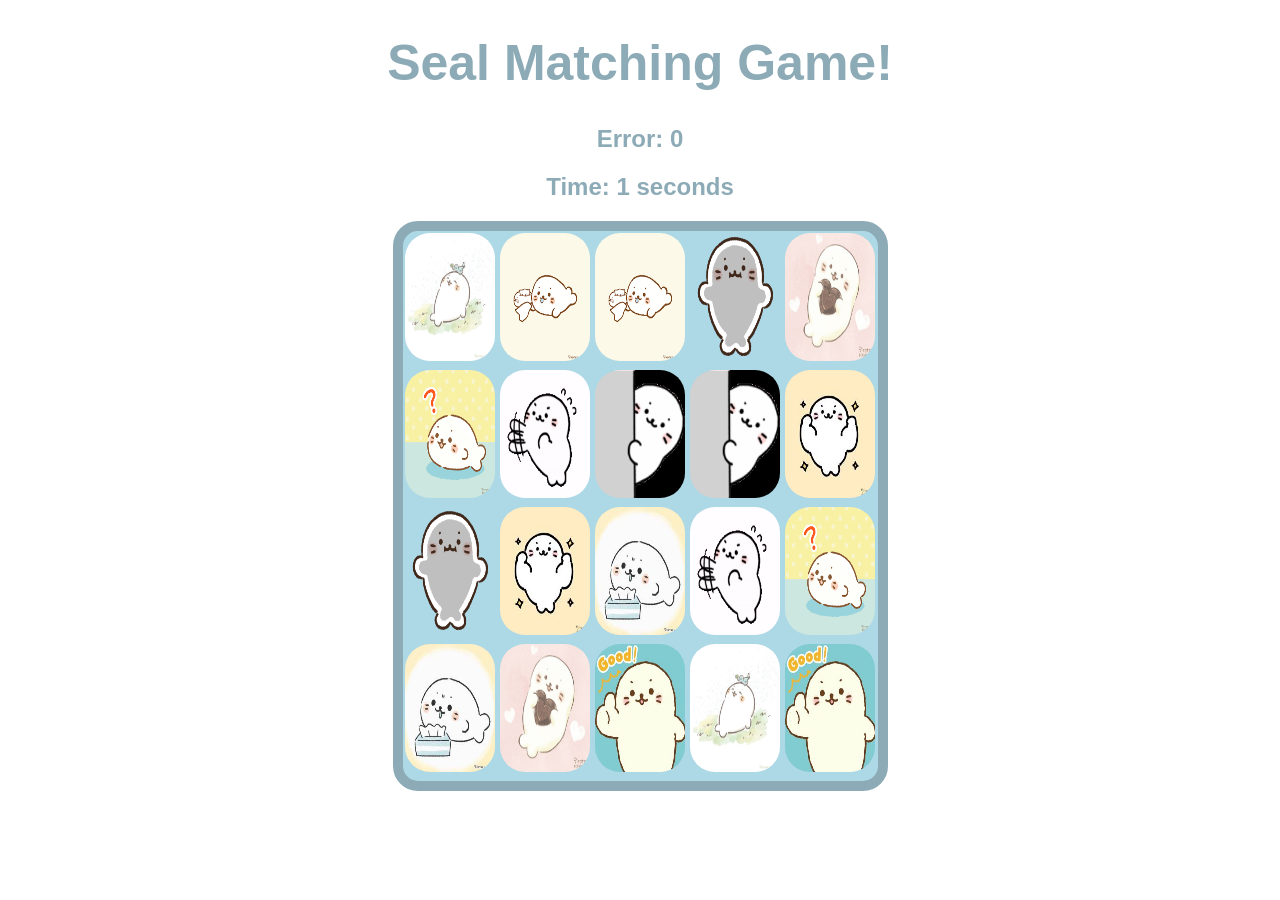
<file: index.html>
<!DOCTYPE html>
<html lang="en">
<head>
    <meta charset="UTF-8">
    <meta name="viewport" content="width=device-width, initial-scale=1.0">
    <title>Seal matching game</title>
    <h1>Seal Matching Game!</h1>
    <link rel="stylesheet" href = "cards.css">
    <script src ="cards.js"></script>

</head>
<body>
    <h2>Error: <span id="errors">0</span></h2>
    <h2>Time: <span id = "time">0</span> seconds</h2>
    <div id ="board"></div>
</body>
</html>
</file>
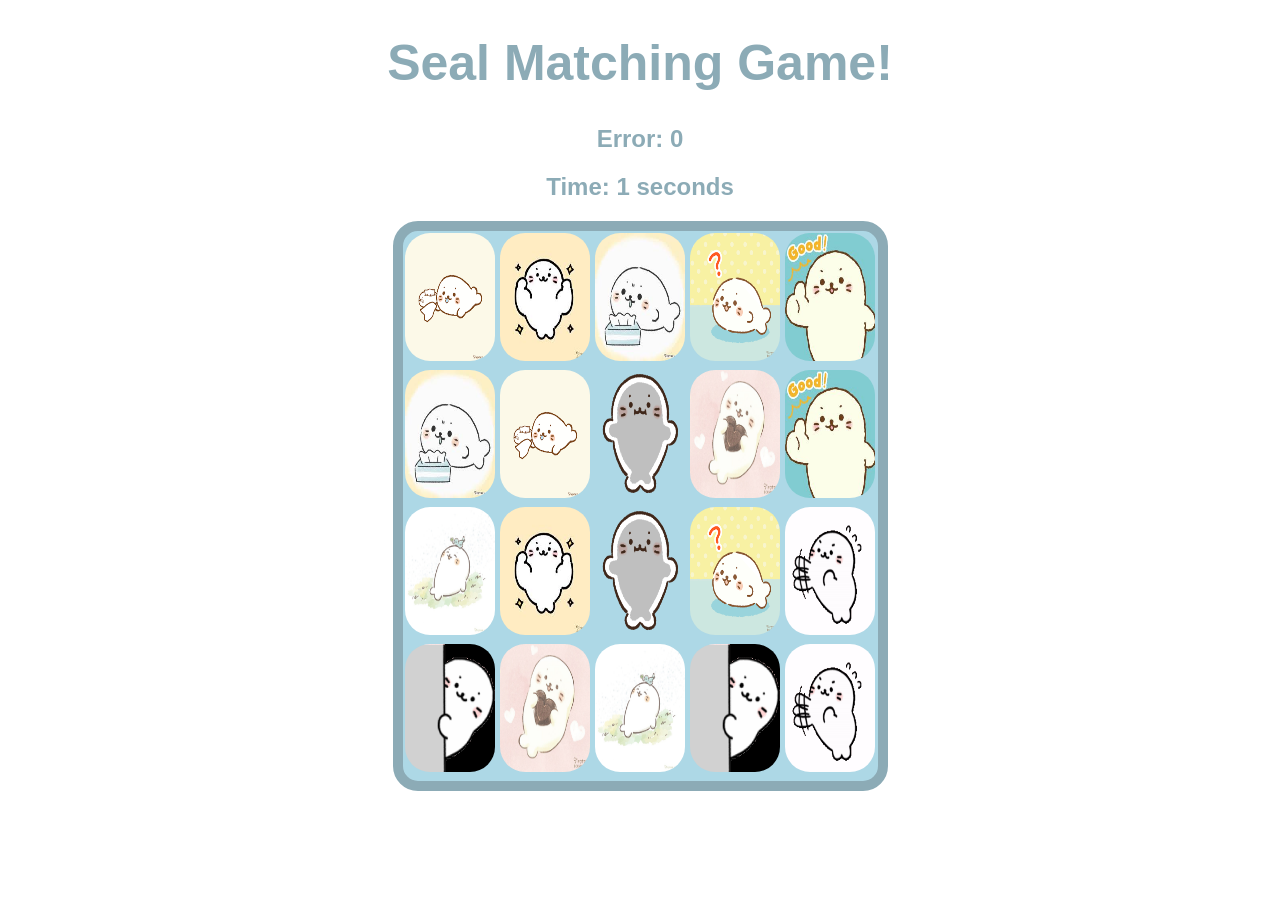
<file: cards.html>
<!DOCTYPE html>
<html lang="en">
<head>
    <meta charset="UTF-8">
    <meta name="viewport" content="width=device-width, initial-scale=1.0">
    <title>Seal matching game</title>
    <h1>Seal Matching Game!</h1>
    <link rel="stylesheet" href = "cards.css">
    <script src ="cards.js"></script>

</head>
<body>
    <h2>Error: <span id="errors">0</span></h2>
    <h2>Time: <span id = "time">0</span> seconds</h2>
    <div id ="board"></div>
</body>
</html>
</file>
<file: cards.css>
body {
    font-family:'Trebuchet MS', 'Lucida Sans Unicode', 'Lucida Grande', 'Lucida Sans', Arial, sans-serif;
    text-align: center;
    background: white;
}

h1{
    font-size:50px;
    color:rgb(140, 171, 182);

}

h2{
    color:rgb(140, 171, 182);
}

#errors{
    color:rgb(140, 171, 182);
}

#board {
    height: 550px;
    width: 475px;
    margin: 0 auto;
    background-color: lightblue;
    border: 10px solid rgb(140, 171, 182);
    border-radius: 25px;
}

.card {
    height:128px;
    width: 90px;
    margin: 2.5px;
    border-radius: 25px;
}
</file>
